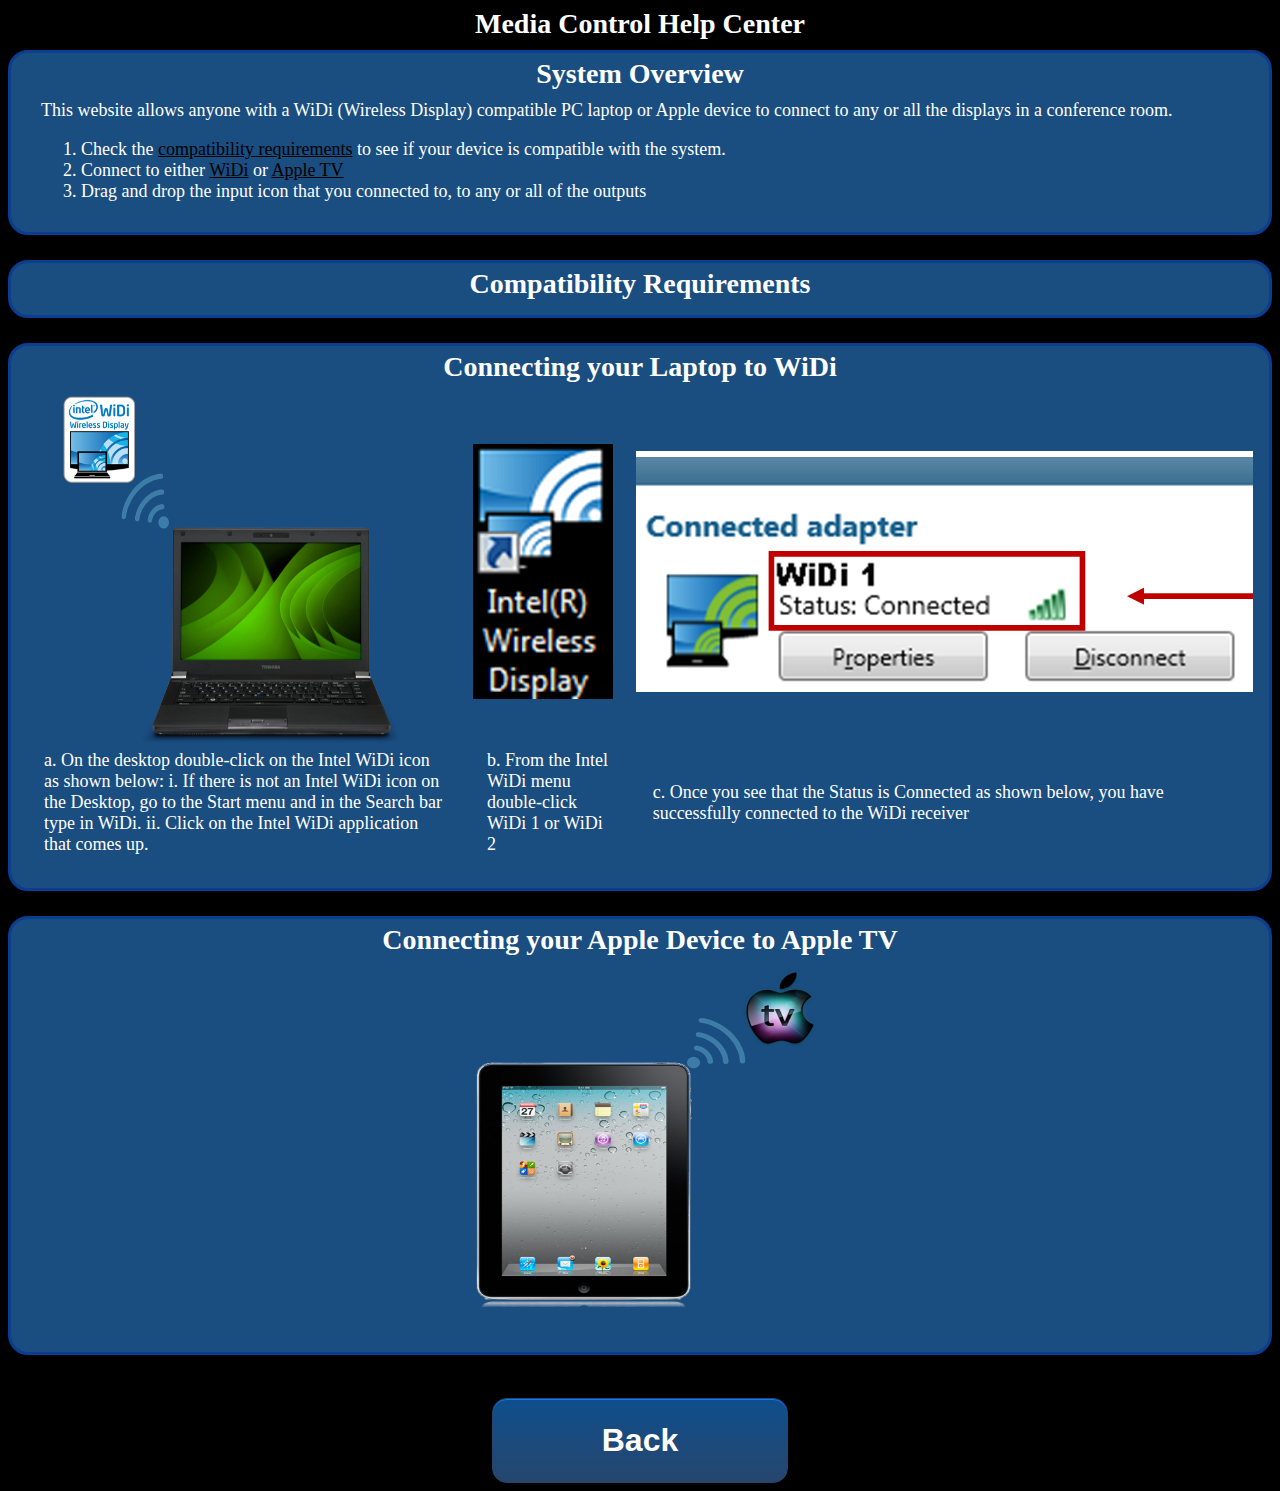
<file: 2090/source/help.html>
<html>
   <head>
		  <title>
				Help Menu
		  </title>	
	  <link rel="stylesheet" href="css/helpMenu.css"> 
   </head>
	<body bgcolor="black">
		<div id="h1"><b>Media Control Help Center </b></div>
		<div id="main-div">
			<div id="h1"><b> System Overview </b></div>
			<div id="h2"> 
				This website allows anyone with a WiDi (Wireless Display) compatible PC laptop or Apple device to connect to any or all the displays in a conference room. 
				<ol><li>Check the <a href="#Compatibility Requirements" style="color: black">compatibility requirements</a> to see if your device is compatible with the system.</li>
				<li>Connect to either <a href="#Connect to WiDi" style="color: black">WiDi</a> or <a href="#Connect to Apple TV" style="color: black">Apple TV</a></li>
				<li>Drag and drop the input icon that you connected to, to any or all of the outputs</li></ol>
			</div>
		</div>
		<!-- Compatibility Requirements -->
		<div id="main-div">
			<div id="h1"><a name="Compatibility Requirements"><b> Compatibility Requirements </b></a></div>
		</div>
		
		<!-- Connecting WiDi -->
		<div id="main-div">
			<div id="h1"><a name="Connect to WiDi"><b> Connecting your Laptop to WiDi </b></a></div>
			<!-- WiDi Table -->
			<table id = "wiDiTable" border = "0">
				<tr>
					<td> <!-- Row 1, Cell 1 -->
						<center><img height="350px" width="350px"src="img/widiHelp.png"/></center>
					</td>
					<td> <!-- Row 1, Cell 2 -->
						<center><img src="img/widiHelp2.png"/></center>
					</td>
					<td> <!-- Row 1, Cell 3 -->
						<center><img src="img/widiHelp3.png"/></center>
					</td>
				</tr>
				<tr>
					<td> <!-- Row 2, Cell 1 -->
						<div id="h2">
							a.	On the desktop double-click on the Intel WiDi icon as shown below:
								i.	If there is not an Intel WiDi icon on the Desktop, go to the Start menu and in the Search bar type in WiDi. 
								ii.	Click on the Intel WiDi application that comes up.
						</div>
					</td>
					<td> <!-- Row 2, Cell 2 -->
						<div id="h2">
							b.	From the Intel WiDi menu double-click WiDi 1 or WiDi 2
						</div>
					</td>
					<td> <!-- Row 2, Cell 3 -->
						<div id="h2">	
							c.	Once you see that the Status is Connected as shown below, you have successfully connected to the WiDi receiver 
						</div>
					</td>
				</tr>				
			</table>		
		</div>
		
		<!-- Connecting Apple TV -->
		<div id="main-div">
			<div id="h1"><a name="Connect to Apple TV"><b> Connecting your Apple Device to Apple TV </b></a></div>
			<table id = "appleTVtable" border = "0">
			
				<tr>
					<td>
						<!-- Left Column -->
						
					</td>
					<td> <!-- Right Column -->
						<div id="h2"><center><img height="350px" width="350px"src="img/appleTVhelp.png"/></center></div>
					</td>	
				</tr>
			</table>			
			
		</div>
		
		<!-- Back Button -->
		<center>
			<div id="reset" class="panicbutton" onclick="location.href='index.html'">
				<h1 style="text-align: center;" id="resetlabel">Back</h1>
			</div> 
		</center>
	</body>
</html>
</file>
<file: 2090/source/css/helpMenu.css>
#reset {	float: center;}
#main-div{padding: 5px; -moz-border-radius: 20px; border-radius: 20px; border-style: solid; border-color: rgb(11, 61, 145); margin-bottom: 25px;  background-color: rgb(51, 153, 255); background-color: rgba(51, 153, 255, 0.5); filter:progid:DXImageTransform.Microsoft.gradient(startColorstr=#99000000, endColorstr=#99000000); -ms-filter: "progid:DXImageTransform.Microsoft.gradient(startColorstr=#99000000, endColorstr=#99000000)"; }
#h1 { font-family:"Georgia", Georgia, serif; color: white; font-size: 28; margin-bottom:10px; margin-left: 0 auto; margin-right: 0 auto; text-align:center;}
#h2 { font-family:"Georgia", Georgia, serif; color: white; font-size: 18; margin-bottom: 25px; margin-left:25; margin-right:10px; }
#appleTVtable { margin-left: auto; margin-right: auto; }
#wiDiTable { margin-left: auto; margin-right: auto; }
.panicbutton {
	-moz-box-shadow:inset 0px 1px 0px 0px #007FFF;
	-webkit-box-shadow:inset 0px 1px 0px 0px #007FFF;
	box-shadow:inset 0px 1px 0px 0px #007FFF;
	background:-webkit-gradient( linear, left top, left bottom, color-stop(0.05, #104E8B), color-stop(1, #26466D) );
	background:-moz-linear-gradient( center top, #104E8B 5%, #26466D 100% );
	filter:progid:DXImageTransform.Microsoft.gradient(startColorstr='#104E8B', endColorstr='#26466D');
	background-color:#104E8B;
	-moz-border-radius:15px;
	-webkit-border-radius:15px;
	border-radius:15px;
	border:1px solid #26466D;
	display:inline-block;
	color:#ffffff;
	font-family:arial;
	font-weight:bold;
	padding:0.1em 0.1em;
	text-decoration:none;
	text-shadow:1px 1px 0px #26466D;
	margin-left: auto;
	margin-right: auto;
	margin-top: 1.4%;
	width: 23%;
}.panicbutton:hover {
	background:-webkit-gradient( linear, left top, left bottom, color-stop(0.05, #26466D), color-stop(1, #104E8B) );
	background:-moz-linear-gradient( center top, #26466D 5%, #104E8B 100% );
	filter:progid:DXImageTransform.Microsoft.gradient(startColorstr='#26466D', endColorstr='#104E8B');
	background-color:#26466D;
}.panicbutton:active {
	position:relative;
	color:#0b3d91;
	top:-1px;
}
</file>
